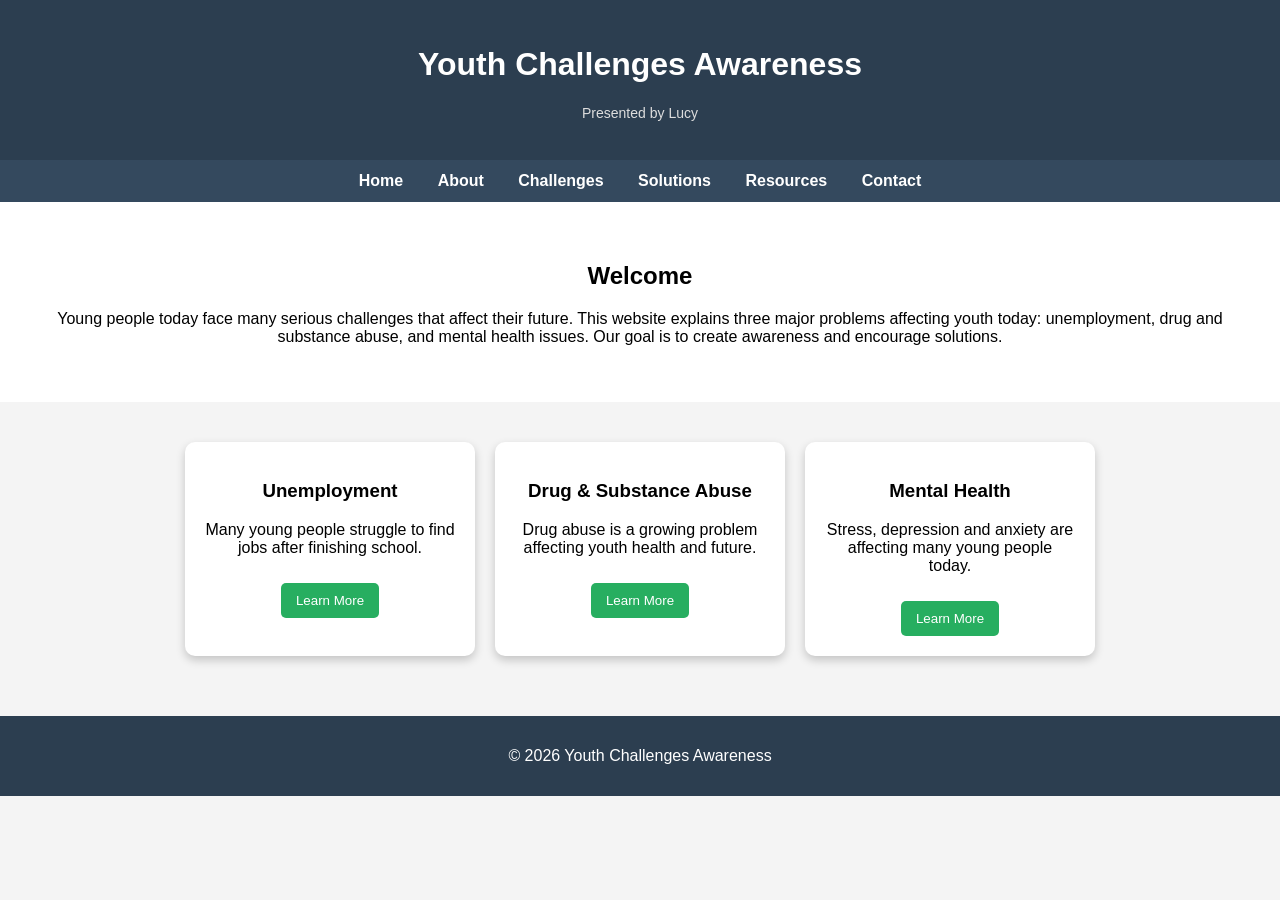
<file: index.html>
<!DOCTYPE html>
<html lang="en">
<head>
<meta charset="UTF-8">
<meta name="viewport" content="width=device-width, initial-scale=1.0">
<title>Youth Challenges Awareness</title>
<link rel="stylesheet" href="styles.css">
</head>

<body>

<header>
    <h1>Youth Challenges Awareness</h1>
    <p class="presented">Presented by Lucy</p>
</header>

<nav>
    <a href="#">Home</a>
    <a href="#">About</a>
    <a href="#">Challenges</a>
    <a href="#">Solutions</a>
    <a href="#">Resources</a>
    <a href="#">Contact</a>
</nav>

<section class="intro">
    <h2>Welcome</h2>
    <p>
        Young people today face many serious challenges that affect their future.
        This website explains three major problems affecting youth today:
        unemployment, drug and substance abuse, and mental health issues.
        Our goal is to create awareness and encourage solutions.
    </p>
</section>

<section class="challenges">

    <div class="card">
        <h3>Unemployment</h3>
        <p id="jobText">Many young people struggle to find jobs after finishing school.</p>
        <button onclick="toggleInfo('jobText')">Learn More</button>
    </div>

    <div class="card">
        <h3>Drug & Substance Abuse</h3>
        <p id="drugText">Drug abuse is a growing problem affecting youth health and future.</p>
        <button onclick="toggleInfo('drugText')">Learn More</button>
    </div>

    <div class="card">
        <h3>Mental Health</h3>
        <p id="mentalText">Stress, depression and anxiety are affecting many young people today.</p>
        <button onclick="toggleInfo('mentalText')">Learn More</button>
    </div>

</section>

<footer>
    <p>© 2026 Youth Challenges Awareness</p>
</footer>

<script src="script.js"></script>

</body>
</html>
</file>
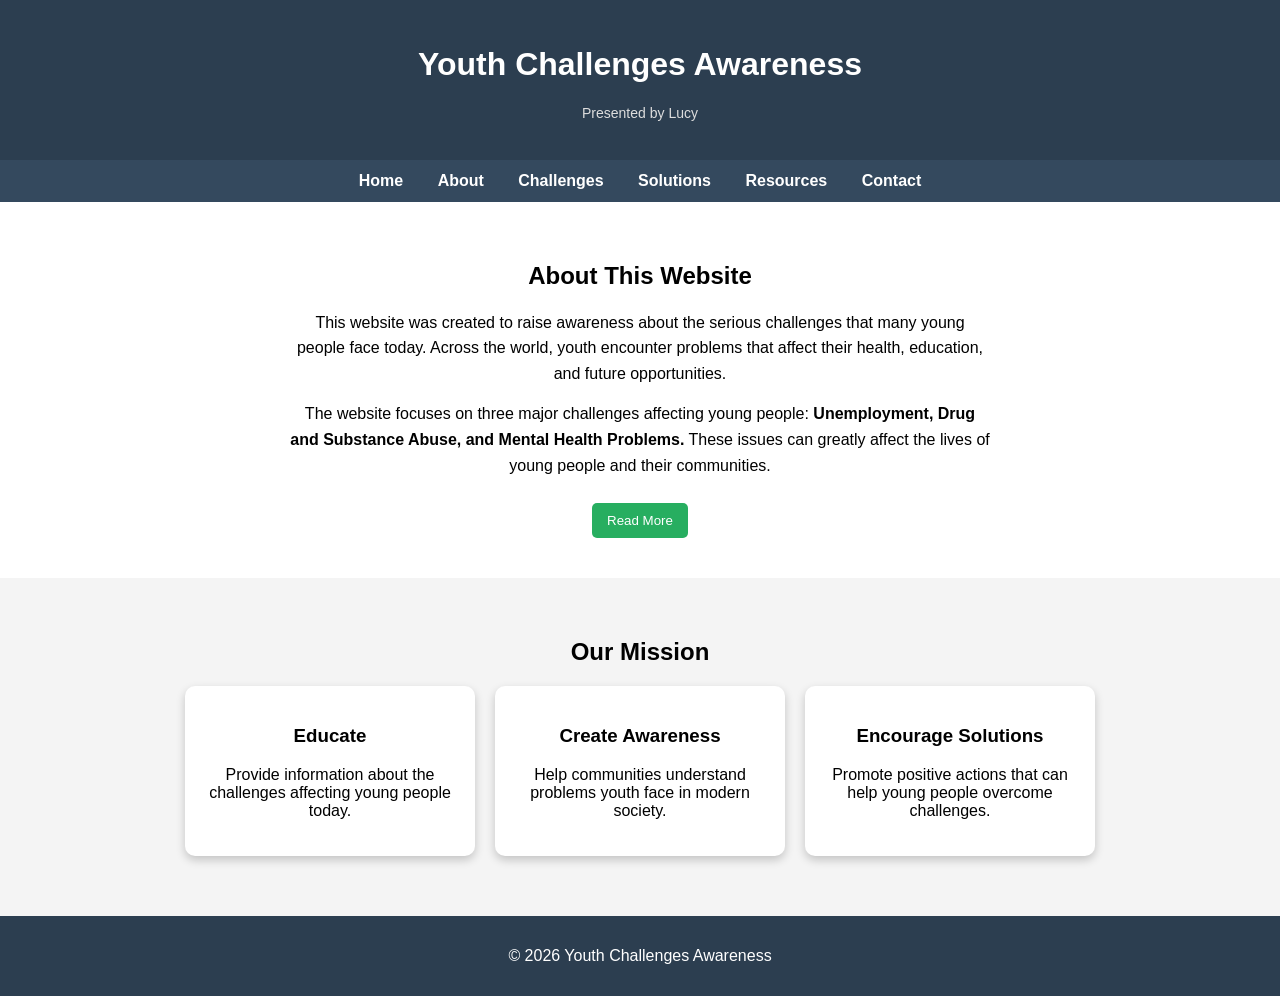
<file: about.html>
<!DOCTYPE html>
<html lang="en">
<head>
<meta charset="UTF-8">
<meta name="viewport" content="width=device-width, initial-scale=1.0">
<title>About | Youth Challenges Awareness</title>
<link rel="stylesheet" href="styles.css">
</head>

<body>

<header>
    <h1>Youth Challenges Awareness</h1>
    <p class="presented">Presented by Lucy</p>
</header>
<nav>
    <a href="index.html">Home</a>
    <a href="about.html">About</a>
    <a href="challenges.html">Challenges</a>
    <a href="solution.html">Solutions</a>
    <a href="resources.html">Resources</a>
    <a href="contact.html">Contact</a>
</nav>

<section class="about-section">

<h2>About This Website</h2>

<p>
This website was created to raise awareness about the serious challenges that many young people face today.
Across the world, youth encounter problems that affect their health, education, and future opportunities.
</p>

<p>
The website focuses on three major challenges affecting young people:
<strong>Unemployment, Drug and Substance Abuse, and Mental Health Problems.</strong>
These issues can greatly affect the lives of young people and their communities.
</p>

<button onclick="showMore()">Read More</button>

<p id="moreText" style="display:none;">
The goal of this website is to educate, inform, and encourage young people to understand these problems and
find possible solutions. By spreading awareness, communities can support youth and help them build
a healthier and more successful future.
</p>

</section>

<section class="mission">

<h2>Our Mission</h2>

<div class="mission-cards">

<div class="card">
<h3>Educate</h3>
<p>Provide information about the challenges affecting young people today.</p>
</div>

<div class="card">
<h3>Create Awareness</h3>
<p>Help communities understand problems youth face in modern society.</p>
</div>

<div class="card">
<h3>Encourage Solutions</h3>
<p>Promote positive actions that can help young people overcome challenges.</p>
</div>

</div>

</section>

<footer>
<p>© 2026 Youth Challenges Awareness</p>
</footer>

<script src="script.js"></script>

</body>
</html>
</file>
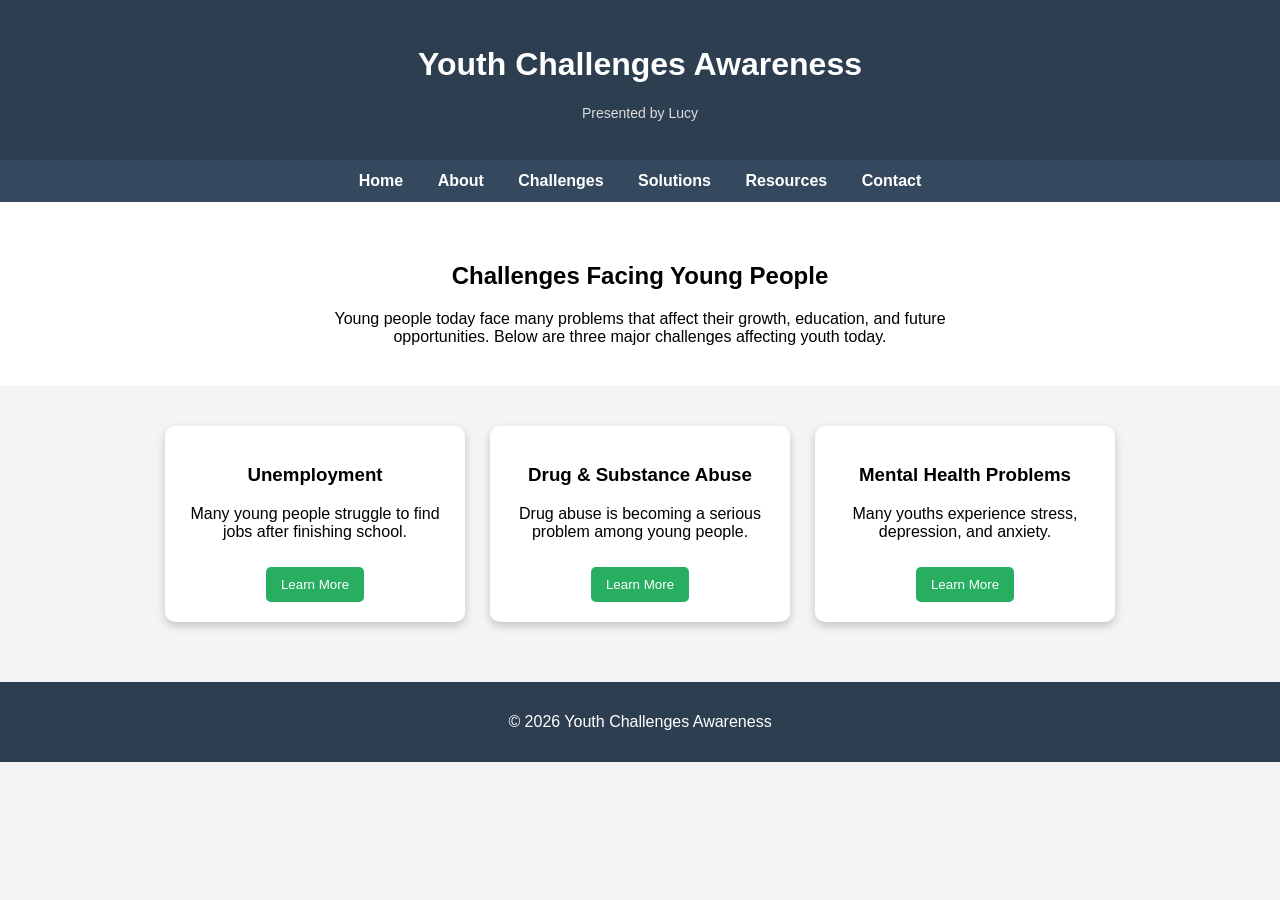
<file: challenges.html>
<!DOCTYPE html>
<html lang="en">
<head>
<meta charset="UTF-8">
<meta name="viewport" content="width=device-width, initial-scale=1.0">
<title>Challenges | Youth Challenges Awareness</title>
<link rel="stylesheet" href="styles.css">
</head>

<body>

<header>
    <h1>Youth Challenges Awareness</h1>
    <p class="presented">Presented by Lucy</p>
</header>

<nav>
    <a href="index.html">Home</a>
    <a href="about.html">About</a>
    <a href="challenges.html">Challenges</a>
    <a href="solution.html">Solutions</a>
    <a href="resources.html">Resources</a>
    <a href="contact.html">Contact</a>
</nav>

<section class="challenge-intro">
    <h2>Challenges Facing Young People</h2>
    <p>
        Young people today face many problems that affect their growth, education,
        and future opportunities. Below are three major challenges affecting youth today.
    </p>
</section>

<section class="challenge-container">

    <div class="challenge-card">
        <h3>Unemployment</h3>
        <p>Many young people struggle to find jobs after finishing school.</p>
        <button onclick="toggleChallenge('jobMore')">Learn More</button>

        <p id="jobMore" class="more-info">
            Youth unemployment can lead to poverty, frustration, and lack of
            opportunities for growth. Many young people lack skills or access
            to job opportunities.
        </p>
    </div>

    <div class="challenge-card">
        <h3>Drug & Substance Abuse</h3>
        <p>Drug abuse is becoming a serious problem among young people.</p>
        <button onclick="toggleChallenge('drugMore')">Learn More</button>

        <p id="drugMore" class="more-info">
            Drugs can damage physical and mental health. Peer pressure,
            stress, and curiosity often lead young people to substance abuse.
        </p>
    </div>

    <div class="challenge-card">
        <h3>Mental Health Problems</h3>
        <p>Many youths experience stress, depression, and anxiety.</p>
        <button onclick="toggleChallenge('mentalMore')">Learn More</button>

        <p id="mentalMore" class="more-info">
            Mental health challenges can affect relationships, education,
            and daily life. Young people need support and awareness
            to manage their mental wellbeing.
        </p>
    </div>

</section>

<footer>
    <p>© 2026 Youth Challenges Awareness</p>
</footer>

<script src="script.js"></script>

</body>
</html>
</file>
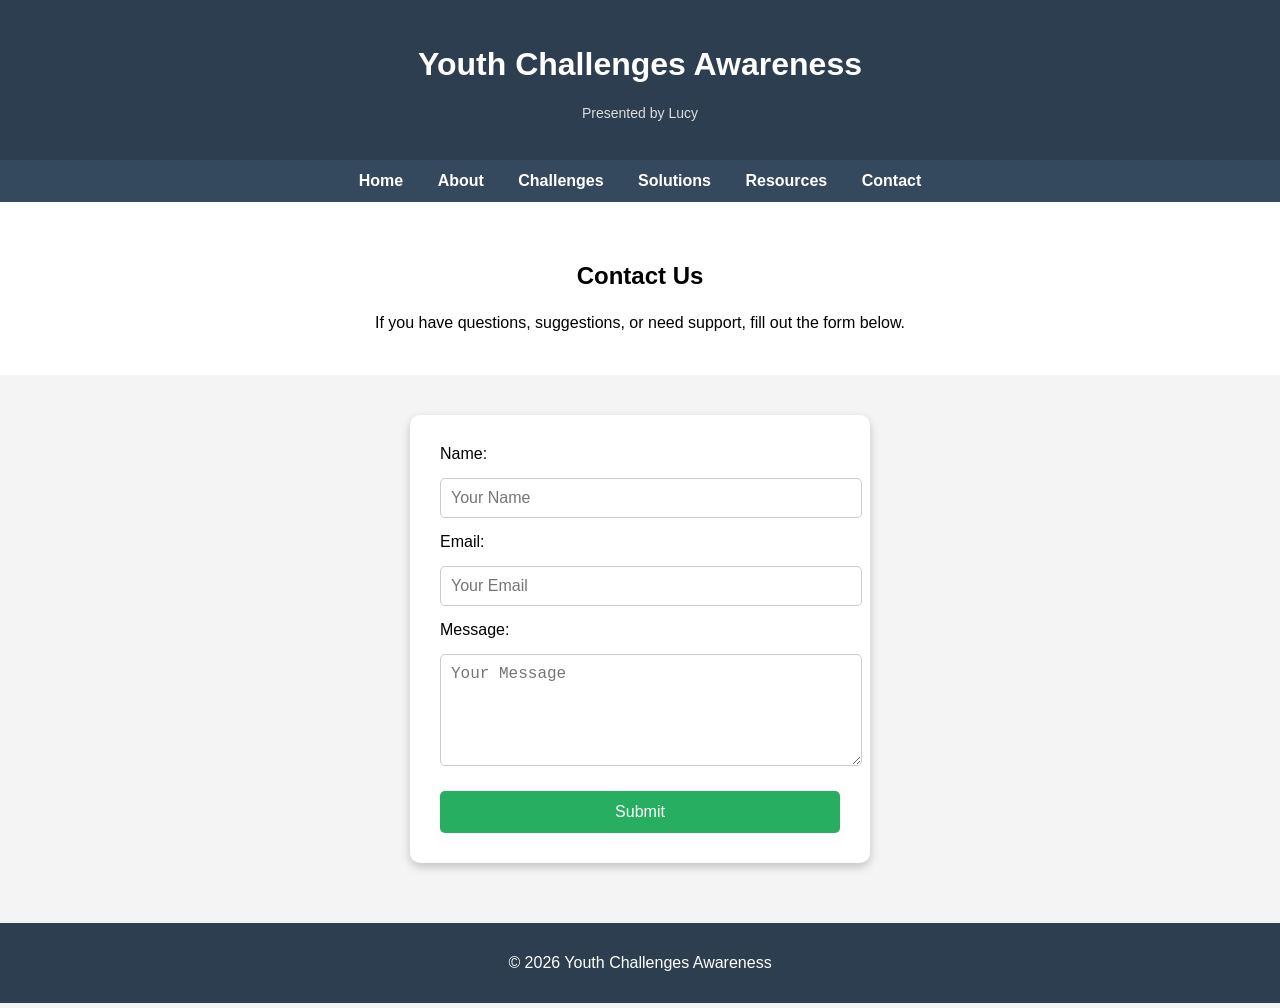
<file: contact .html>
<!DOCTYPE html>
<html lang="en">
<head>
<meta charset="UTF-8">
<meta name="viewport" content="width=device-width, initial-scale=1.0">
<title>Contact | Youth Challenges Awareness</title>
<link rel="stylesheet" href="styles.css">
</head>

<body>

<header>
    <h1>Youth Challenges Awareness</h1>
    <p class="presented">Presented by Lucy</p>
</header>

<nav>
    <a href="index.html">Home</a>
    <a href="about.html">About</a>
    <a href="challenges.html">Challenges</a>
    <a href="solutions.html">Solutions</a>
    <a href="resources.html">Resources</a>
    <a href="contact.html">Contact</a>
</nav>

<section class="contact-intro">
    <h2>Contact Us</h2>
    <p>If you have questions, suggestions, or need support, fill out the form below.</p>
</section>

<section class="contact-form-section">
    <form id="contactForm" onsubmit="return validateForm()">
        <label for="name">Name:</label>
        <input type="text" id="name" placeholder="Your Name" required>

        <label for="email">Email:</label>
        <input type="email" id="email" placeholder="Your Email" required>

        <label for="message">Message:</label>
        <textarea id="message" placeholder="Your Message" rows="5" required></textarea>

        <button type="submit">Submit</button>
    </form>
    <p id="formMessage" class="form-message"></p>
</section>

<footer>
    <p>© 2026 Youth Challenges Awareness</p>
</footer>

<script src="script.js"></script>

</body>
</html>
</file>
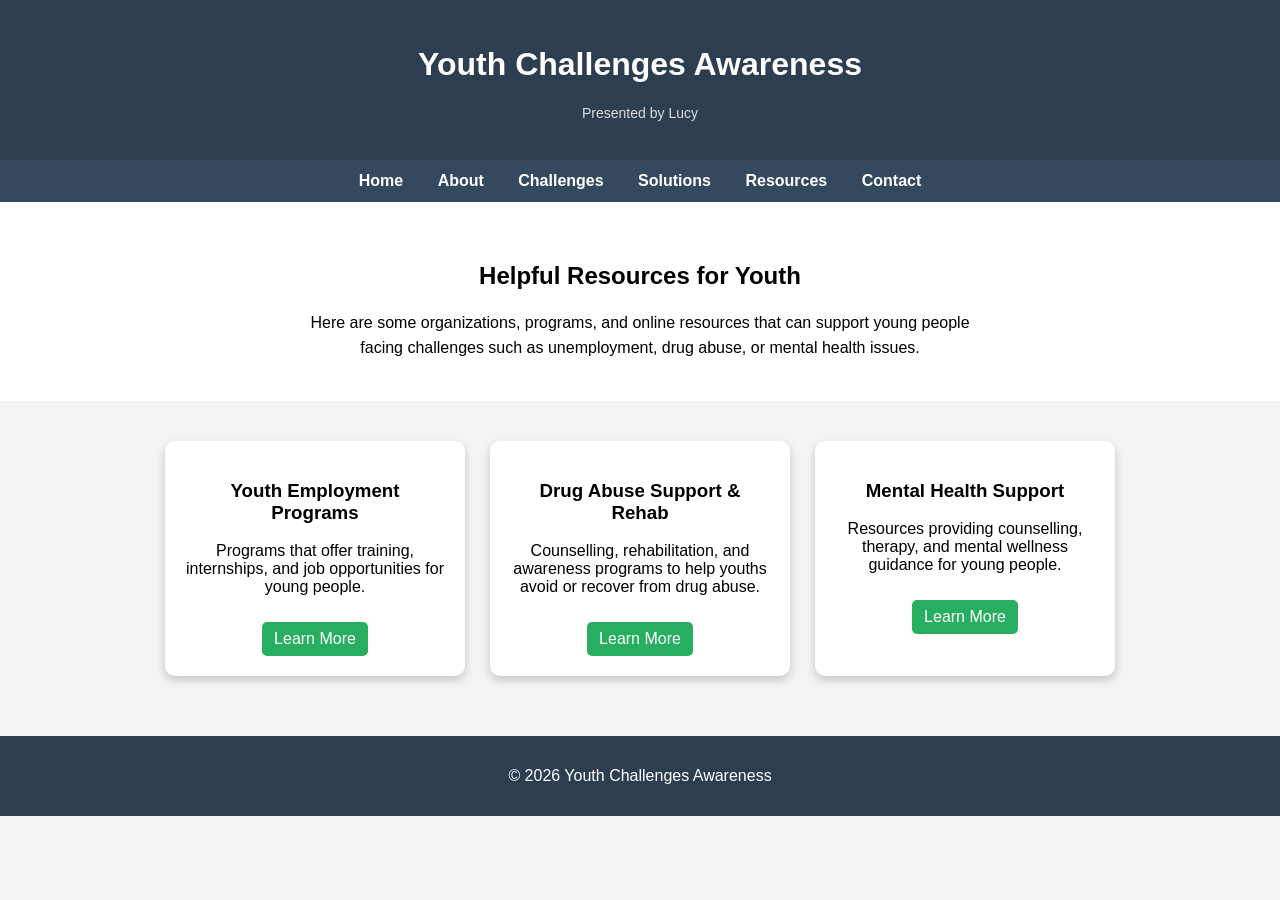
<file: resources.html>
<!DOCTYPE html>
<html lang="en">
<head>
<meta charset="UTF-8">
<meta name="viewport" content="width=device-width, initial-scale=1.0">
<title>Resources | Youth Challenges Awareness</title>
<link rel="stylesheet" href="styles.css">
</head>

<body>

<header>
    <h1>Youth Challenges Awareness</h1>
    <p class="presented">Presented by Lucy</p>
</header>

<nav>
    <a href="index.html">Home</a>
    <a href="about.html">About</a>
    <a href="challenges.html">Challenges</a>
    <a href="solutions.html">Solutions</a>
    <a href="resources.html">Resources</a>
    <a href="contact.html">Contact</a>
</nav>

<section class="resources-intro">
    <h2>Helpful Resources for Youth</h2>
    <p>
        Here are some organizations, programs, and online resources that can support young people
        facing challenges such as unemployment, drug abuse, or mental health issues.
    </p>
</section>

<section class="resources-container">

    <div class="resource-card">
        <h3>Youth Employment Programs</h3>
        <p>Programs that offer training, internships, and job opportunities for young people.</p>
        <a href="https://www.ilo.org/global/topics/youth-employment/lang--en/index.htm" target="_blank">Learn More</a>
    </div>

    <div class="resource-card">
        <h3>Drug Abuse Support & Rehab</h3>
        <p>Counselling, rehabilitation, and awareness programs to help youths avoid or recover from drug abuse.</p>
        <a href="https://www.unodc.org/" target="_blank">Learn More</a>
    </div>

    <div class="resource-card">
        <h3>Mental Health Support</h3>
        <p>Resources providing counselling, therapy, and mental wellness guidance for young people.</p>
        <a href="https://www.mentalhealth.org/" target="_blank">Learn More</a>
    </div>

</section>

<footer>
    <p>© 2026 Youth Challenges Awareness</p>
</footer>

<script src="script.js"></script>

</body>
</html>
</file>
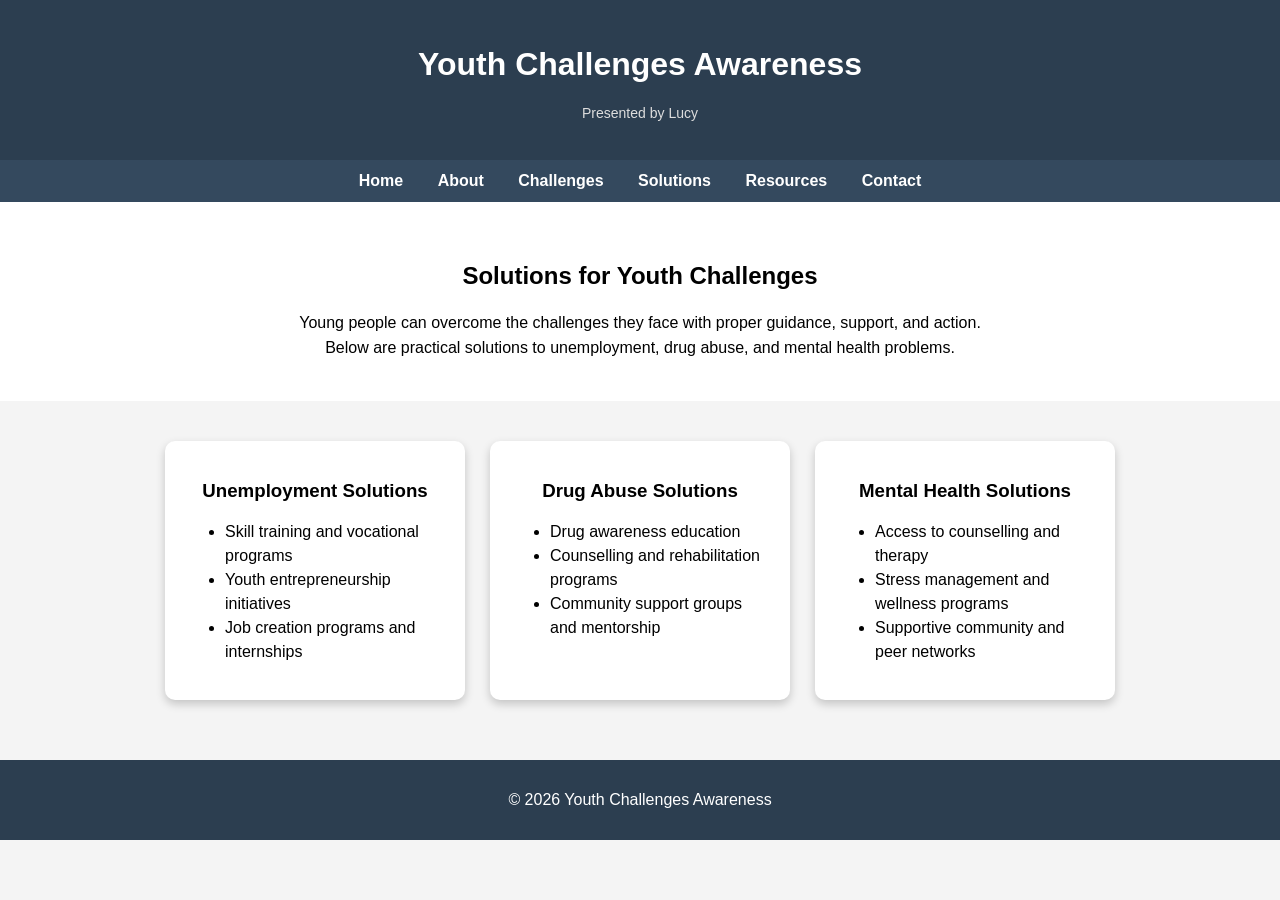
<file: solution.html>
<!DOCTYPE html>
<html lang="en">
<head>
<meta charset="UTF-8">
<meta name="viewport" content="width=device-width, initial-scale=1.0">
<title>Solutions | Youth Challenges Awareness</title>
<link rel="stylesheet" href="styles.css">
</head>

<body>

<header>
    <h1>Youth Challenges Awareness</h1>
    <p class="presented">Presented by Lucy</p>
</header>

<nav>
    <a href="index.html">Home</a>
    <a href="about.html">About</a>
    <a href="challenges.html">Challenges</a>
    <a href="solutions.html">Solutions</a>
    <a href="#">Resources</a>
    <a href="#">Contact</a>
</nav>

<section class="solutions-intro">
    <h2>Solutions for Youth Challenges</h2>
    <p>
        Young people can overcome the challenges they face with proper guidance, support, and action.
        Below are practical solutions to unemployment, drug abuse, and mental health problems.
    </p>
</section>

<section class="solutions-container">

    <div class="solution-card">
        <h3>Unemployment Solutions</h3>
        <ul>
            <li>Skill training and vocational programs</li>
            <li>Youth entrepreneurship initiatives</li>
            <li>Job creation programs and internships</li>
        </ul>
    </div>

    <div class="solution-card">
        <h3>Drug Abuse Solutions</h3>
        <ul>
            <li>Drug awareness education</li>
            <li>Counselling and rehabilitation programs</li>
            <li>Community support groups and mentorship</li>
        </ul>
    </div>

    <div class="solution-card">
        <h3>Mental Health Solutions</h3>
        <ul>
            <li>Access to counselling and therapy</li>
            <li>Stress management and wellness programs</li>
            <li>Supportive community and peer networks</li>
        </ul>
    </div>

</section>

<footer>
    <p>© 2026 Youth Challenges Awareness</p>
</footer>

<script src="script.js"></script>
</body>
</html>
</file>
<file: styles.css>
body{
font-family: Arial, sans-serif;
margin:0;
background:#f4f4f4;
}

/* header */

header{
background:#2c3e50;
color:white;
text-align:center;
padding:25px;
}

.presented{
font-size:14px;
color:#ddd;
}

/* navigation */

nav{
background:#34495e;
text-align:center;
padding:12px;
}

nav a{
color:white;
margin:15px;
text-decoration:none;
font-weight:bold;
}

nav a:hover{
color:#f1c40f;
}

/* intro section */

.intro{
text-align:center;
padding:40px;
background:white;
}

/* challenges section */

.challenges{
display:flex;
justify-content:center;
gap:20px;
padding:40px;
flex-wrap:wrap;
}

/* cards */

.card{
background:white;
padding:20px;
width:260px;
border-radius:10px;
box-shadow:0 4px 10px rgba(0,0,0,0.2);
text-align:center;
transition:0.3s;
}

.card:hover{
transform:scale(1.05);
}

/* buttons */

button{
background:#27ae60;
color:white;
border:none;
padding:10px 15px;
border-radius:5px;
cursor:pointer;
margin-top:10px;
}

button:hover{
background:#1e8449;
}

/* footer */

footer{
background:#2c3e50;
color:white;
text-align:center;
padding:15px;
margin-top:20px;
}
/* About section */

.about-section{
padding:40px;
background:white;
text-align:center;
}

.about-section p{
max-width:700px;
margin:auto;
margin-bottom:15px;
line-height:1.6;
}

/* Mission section */

.mission{
background:#f4f4f4;
padding:40px;
text-align:center;
}

.mission-cards{
display:flex;
justify-content:center;
gap:20px;
flex-wrap:wrap;
}

.card{
background:white;
padding:20px;
width:250px;
border-radius:10px;
box-shadow:0 4px 10px rgba(0,0,0,0.2);
transition:0.3s;
}

.card:hover{
transform:scale(1.05);
}
/* Challenge intro */

.challenge-intro{
text-align:center;
padding:40px;
background:white;
}

.challenge-intro p{
max-width:700px;
margin:auto;
}

/* Challenge cards */

.challenge-container{
display:flex;
justify-content:center;
gap:25px;
flex-wrap:wrap;
padding:40px;
background:#f4f4f4;
}

.challenge-card{
background:white;
width:260px;
padding:20px;
border-radius:10px;
box-shadow:0 4px 10px rgba(0,0,0,0.2);
text-align:center;
transition:0.3s;
}

.challenge-card:hover{
transform:scale(1.05);
}

.more-info{
display:none;
margin-top:10px;
color:#555;
line-height:1.5;
}
/* Solutions section */

.solutions-intro{
text-align:center;
padding:40px;
background:white;
}

.solutions-intro p{
max-width:700px;
margin:auto;
line-height:1.6;
}

/* Solutions cards */

.solutions-container{
display:flex;
justify-content:center;
gap:25px;
flex-wrap:wrap;
padding:40px;
background:#f4f4f4;
}

.solution-card{
background:white;
width:260px;
padding:20px;
border-radius:10px;
box-shadow:0 4px 10px rgba(0,0,0,0.2);
text-align:center;
transition:0.3s;
}

.solution-card:hover{
transform:scale(1.05);
}

.solution-card ul{
text-align:left;
margin-top:10px;
line-height:1.5;
}
/* Resources section */

.resources-intro{
text-align:center;
padding:40px;
background:white;
}

.resources-intro p{
max-width:700px;
margin:auto;
line-height:1.6;
}

/* Resources cards */

.resources-container{
display:flex;
justify-content:center;
gap:25px;
flex-wrap:wrap;
padding:40px;
background:#f4f4f4;
}

.resource-card{
background:white;
width:260px;
padding:20px;
border-radius:10px;
box-shadow:0 4px 10px rgba(0,0,0,0.2);
text-align:center;
transition:0.3s;
}

.resource-card:hover{
transform:scale(1.05);
}

.resource-card a{
display:inline-block;
margin-top:10px;
padding:8px 12px;
background:#27ae60;
color:white;
text-decoration:none;
border-radius:5px;
}

.resource-card a:hover{
background:#1e8449;
}
/* Contact section */

.contact-intro{
text-align:center;
padding:40px;
background:white;
}

.contact-intro p{
max-width:700px;
margin:auto;
line-height:1.6;
}

/* Contact form */

.contact-form-section{
background:#f4f4f4;
padding:40px;
display:flex;
justify-content:center;
}

#contactForm{
background:white;
padding:30px;
border-radius:10px;
box-shadow:0 4px 10px rgba(0,0,0,0.2);
width:100%;
max-width:400px;
display:flex;
flex-direction:column;
gap:15px;
}

#contactForm input,
#contactForm textarea{
padding:10px;
border:1px solid #ccc;
border-radius:5px;
width:100%;
font-size:16px;
}

#contactForm button{
background:#27ae60;
color:white;
border:none;
padding:12px;
border-radius:5px;
font-size:16px;
cursor:pointer;
}

#contactForm button:hover{
background:#1e8449;
}

.form-message{
text-align:center;
color:green;
margin-top:10px;
font-weight:bold;
}
</file>
